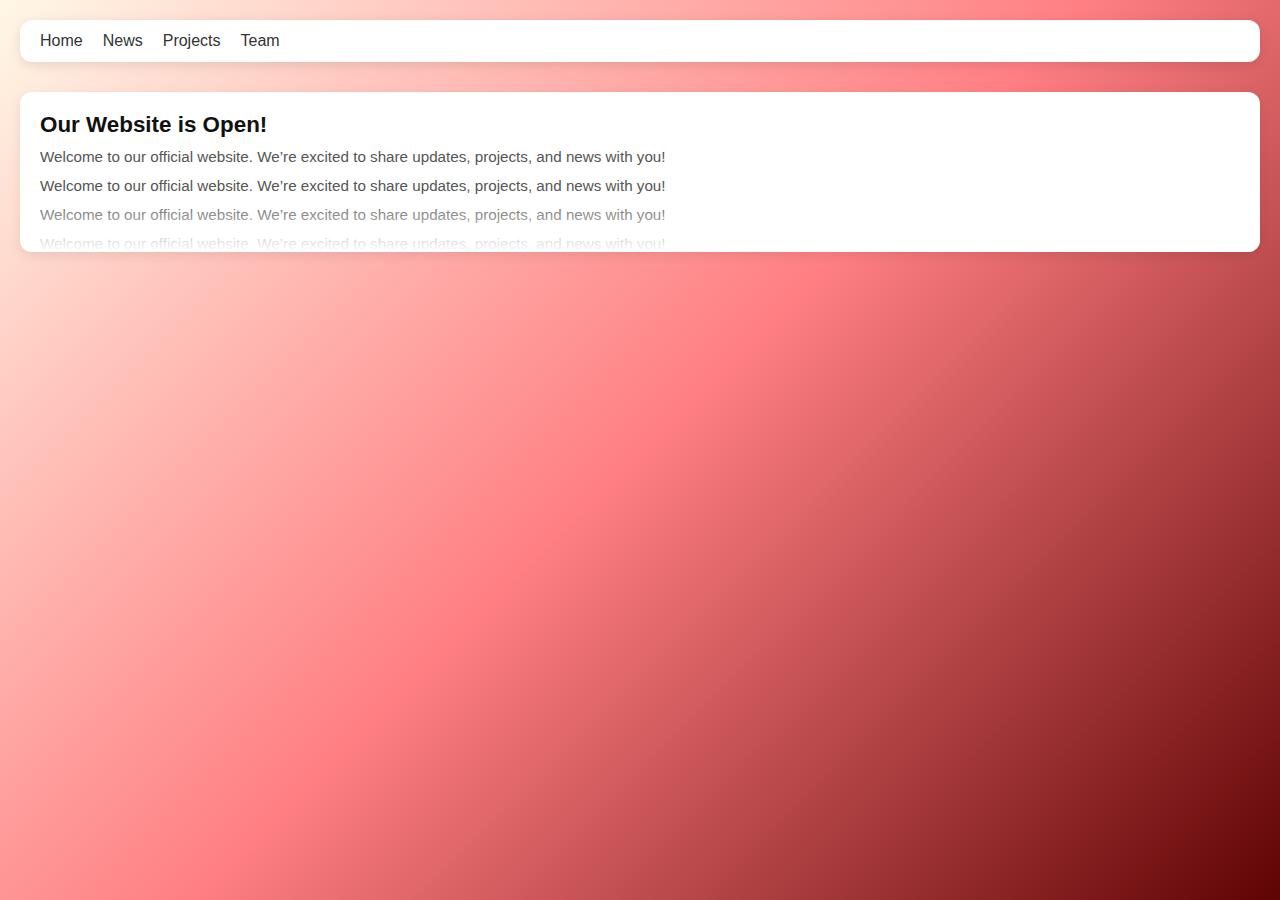
<file: data/pages/news.html>
<!DOCTYPE html>
<html lang="en">
  <head>
    <meta charset="UTF-8" />
    <meta name="viewport" content="width=device-width, initial-scale=1.0" />
    <link rel="stylesheet" href="../styles/YUMZCV.css" />
    <title>YumYum — NEWS</title>
  </head>
  <body>
    <nav id="navbar" class="navbar"></nav>

    <div id="news" class="content-container"></div>

    <script src="../../js/main.js"></script>
    <script>
      fetch("../json/news.json")
        .then((r) => r.json())
        .then((json) => {
          loadSection(json, "news", navigator.language.slice(0, 2));
        });

      loadNavbar("../home/langs.json", ".", "navbar");
    </script>
  </body>
</html>
</file>
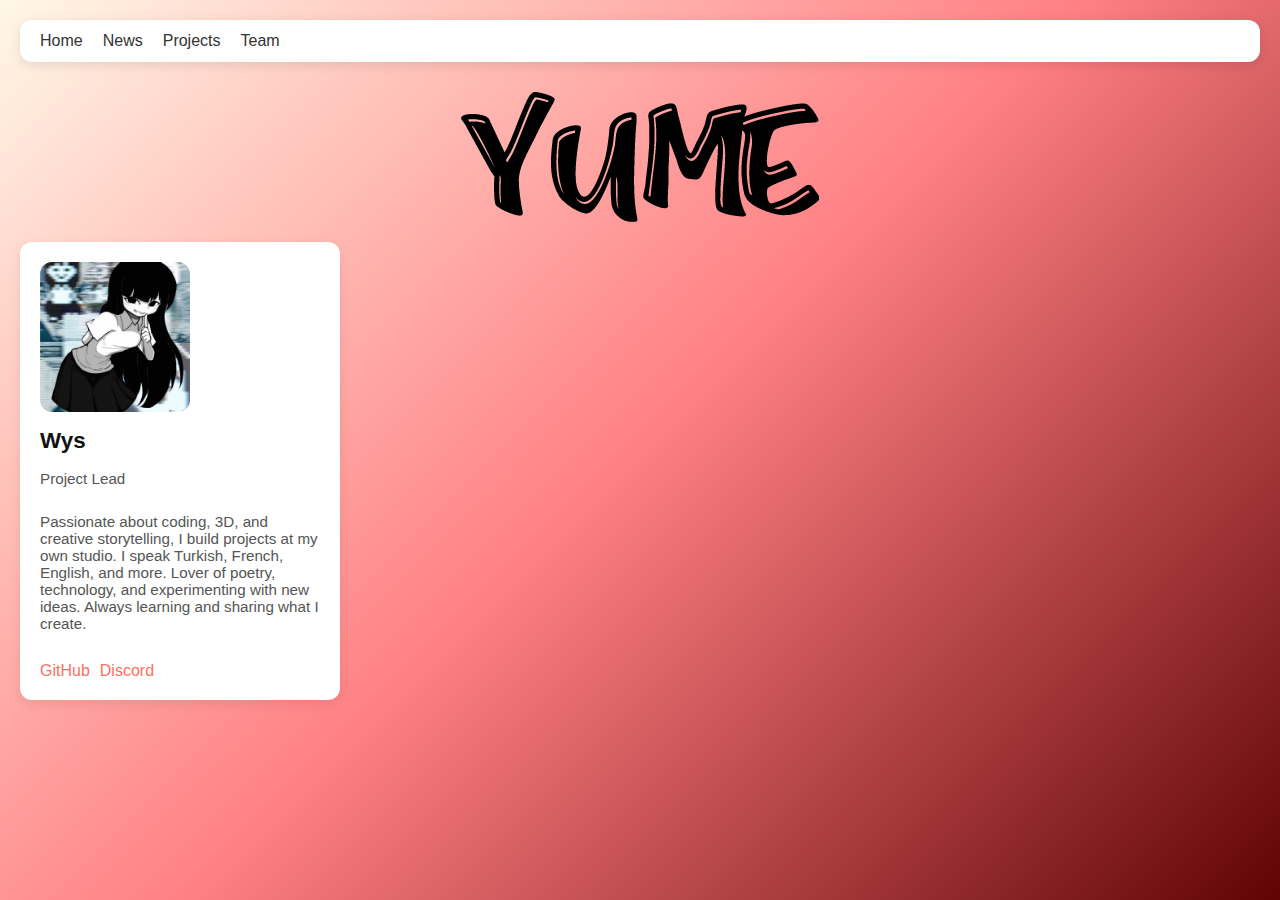
<file: data/pages/team.html>
<!DOCTYPE html>
<html lang="en">
  <head>
    <meta charset="UTF-8" />
    <meta name="viewport" content="width=device-width, initial-scale=1.0" />
    <link rel="stylesheet" href="../styles/YUMZCV.css" />
    <title>YumYum — TEAM</title>
  </head>
  <style>
    .YUME-image {
      display: flex;
      justify-content: center;
      align-items: center;
    }

    .YUME-image img {
      max-width: 80%;
      max-height: 400px;
      height: auto;
      width: auto;
      object-fit: contain;
    }
  </style>
  <body>
    <nav id="navbar" class="navbar"></nav>

    <div class="YUME-image">
      <img src="/data/img/YUME_text.png" alt="YUME" />
    </div>

    <div id="team" class="content-container"></div>

    <script src="../../js/main.js"></script>
    <script>
      fetch("../json/team.json")
        .then((r) => r.json())
        .then((json) => {
          loadSection(json, "team", navigator.language.slice(0, 2), false, "");
        });

      loadNavbar("../home/langs.json", ".", "navbar");
    </script>
  </body>
</html>
</file>
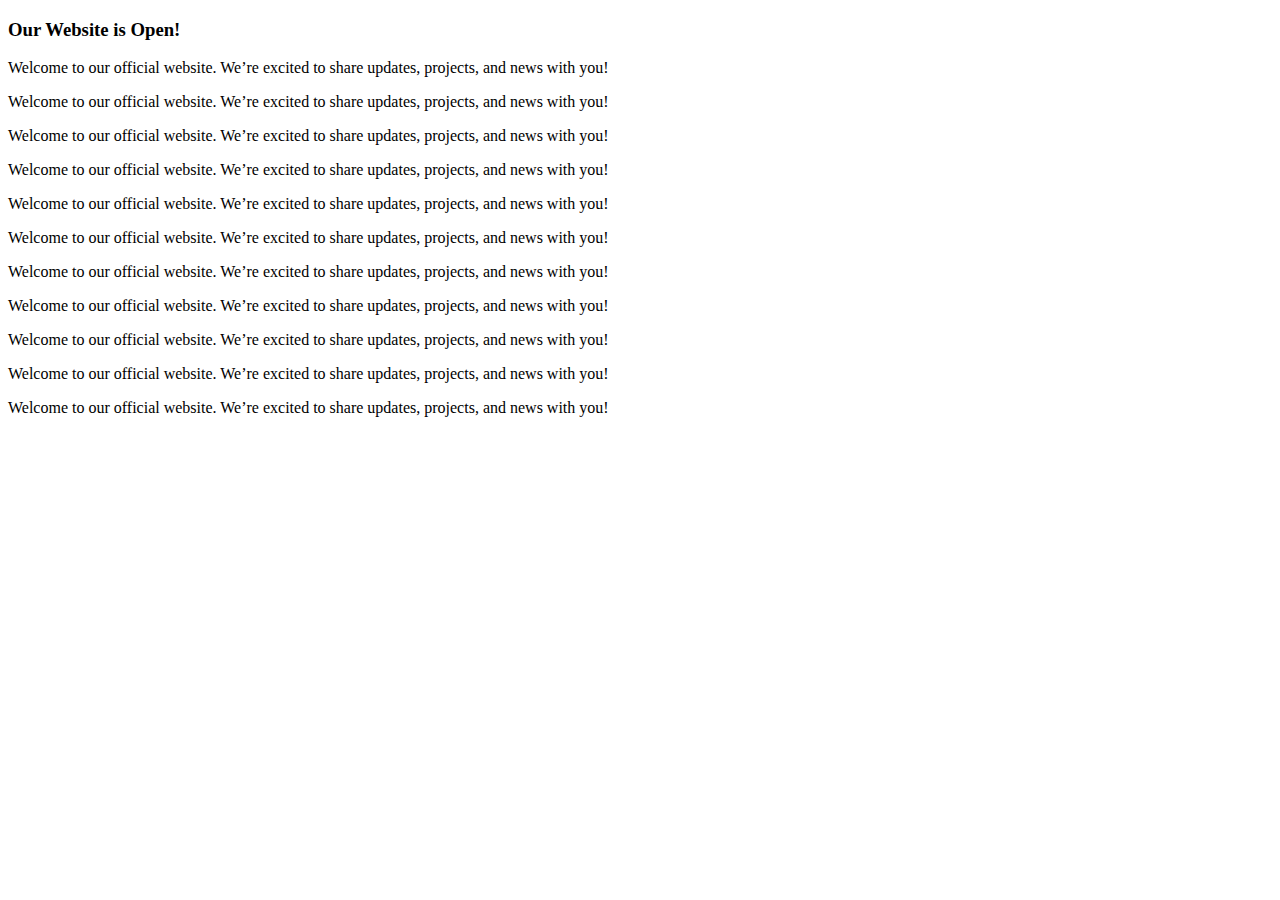
<file: data/pages/news/opening_en.html>
<!DOCTYPE html>
<html lang="en">
<head>
  <meta charset="UTF-8">
  <meta name="viewport" content="width=device-width, initial-scale=1.0">
  <title>caca</title>
</head>
<body>
  <h3>Our Website is Open!</h3>
<p>Welcome to our official website. We’re excited to share updates, projects, and news with you!</p>
<p>Welcome to our official website. We’re excited to share updates, projects, and news with you!</p>
<p>Welcome to our official website. We’re excited to share updates, projects, and news with you!</p>
<p>Welcome to our official website. We’re excited to share updates, projects, and news with you!</p>
<p>Welcome to our official website. We’re excited to share updates, projects, and news with you!</p>
<p>Welcome to our official website. We’re excited to share updates, projects, and news with you!</p>
<p>Welcome to our official website. We’re excited to share updates, projects, and news with you!</p>
<p>Welcome to our official website. We’re excited to share updates, projects, and news with you!</p>
<p>Welcome to our official website. We’re excited to share updates, projects, and news with you!</p>
<p>Welcome to our official website. We’re excited to share updates, projects, and news with you!</p>
<p>Welcome to our official website. We’re excited to share updates, projects, and news with you!</p>

</body>
</html>
</file>
<file: data/styles/YUMZCV.css>
* {
  margin: 0;
  padding: 0;
  box-sizing: border-box;
  font-family: "Segoe UI", Roboto, sans-serif;
}

h2 {
  margin-bottom: 12px;
  font-size: 1.8rem;
  color: #111;
}
.section {
  margin-bottom: 40px;
}
.cards {
  display: grid;
  grid-template-columns: repeat(auto-fit, minmax(280px, 1fr));
  gap: 20px;
}
.card {
  background: #fff;
  border-radius: 12px;
  box-shadow: 0 4px 12px rgba(0, 0, 0, 0.08);
  padding: 20px;
  transition: transform 0.3s cubic-bezier(0.4, 0, 0.2, 1),
              box-shadow 0.3s cubic-bezier(0.4, 0, 0.2, 1);
  cursor: pointer;
}

.card h3 {
  margin-bottom: 8px;
  font-size: 1.2rem;
}
.card p {
  font-size: 0.95rem;
  color: #555;
}
.section-title {
  font-size: 2rem;
  margin-bottom: 16px;
  border-left: 4px solid #ff6f61;
  padding-left: 12px;
}
.channels {
  display: flex;
  gap: 15px;
  flex-wrap: wrap;
}
.channel {
  background: #fff;
  padding: 10px 16px;
  border-radius: 8px;
  box-shadow: 0 3px 10px rgba(0, 0, 0, 0.07);
  transition: transform 0.2s, box-shadow 0.2s;
  cursor: pointer;
}
.channel:hover {
  transform: translateY(-4px);
  box-shadow: 0 6px 15px rgba(0, 0, 0, 0.12);
}

.navbar {
  display: flex;
  gap: 20px;
  background: white;
  padding: 12px 20px;
  border-radius: 12px;
  box-shadow: 0 3px 12px rgba(0, 0, 0, 0.1);
  margin-bottom: 30px;
  position: sticky;
  top: 0;
  z-index: 1000;
}
.navbar a {
  text-decoration: none;
  font-weight: 500;
  color: #333;
}
.navbar a:hover {
  color: #ff6f61;
}

.section-footer {
  margin-top: 15px;
  text-align: right;
}
.see-all {
  color: #ff6f61;
  text-decoration: none;
  font-weight: bold;
}
.see-all:hover {
  text-decoration: underline;
}

.news-scroll {
  display: flex;
  gap: 20px;
  overflow-x: auto;
  padding: 10px 0;
  scroll-snap-type: x mandatory;
  -webkit-overflow-scrolling: touch; /* smooth scroll on iOS */
}

.news-scroll::-webkit-scrollbar {
  height: 8px;
}
.news-scroll::-webkit-scrollbar-track {
  background: transparent;
}
.news-scroll::-webkit-scrollbar-thumb {
  background: #ccc;
  border-radius: 4px;
}
.news-scroll::-webkit-scrollbar-thumb:hover {
  background: #aaa;
}

.news-scroll .card {
  flex: 0 0 300px;
  scroll-snap-align: start;
}

.news-container {
  display: grid;
  grid-template-columns: repeat(auto-fit, minmax(320px, 1fr));
  gap: 24px;
  margin-top: 20px;
}

.news-container .card {
  display: flex;
  flex-direction: column;
  background: #fff;
  border-radius: 12px;
  box-shadow: 0 4px 12px rgba(0, 0, 0, 0.08);
  padding: 20px;
  transition: transform 0.2s, box-shadow 0.2s;
}

.news-container .card:hover {
  transform: translateY(-6px);
  box-shadow: 0 8px 20px rgba(0, 0, 0, 0.15);
}

.news-container .card h3 {
  font-size: 1.4rem;
  margin-bottom: 10px;
  color: #111;
}

.news-container .card p {
  flex-grow: 1;
  font-size: 0.95rem;
  color: #555;
  margin-bottom: 12px;
}

.news-container .card-footer {
  text-align: right;
}

.news-container .card-footer a {
  color: #ff6f61;
  font-weight: bold;
  text-decoration: none;
}

.news-container .card-footer a:hover {
  text-decoration: underline;
}

body {
  background:
    linear-gradient(135deg, #fff8e7 0%, #ff7f83 50%, #600303 100%);
  background-attachment: fixed;
  min-height: 100vh;
  padding: 20px;
}

.content-container {
  display: grid;
  grid-template-columns: repeat(auto-fit, minmax(320px, 1fr));
  gap: 24px;
  margin-top: 20px;
}

.content-container .card {
  display: flex;
  flex-direction: column;
  background: #fff;
  border-radius: 12px;
  box-shadow: 0 4px 12px rgba(0, 0, 0, 0.08);
  padding: 20px;
  transition: transform 0.2s, box-shadow 0.2s;
  cursor: pointer;
}

.content-container .card:hover {
  transform: translateY(-6px);
  box-shadow: 0 8px 20px rgba(0, 0, 0, 0.15);
}

.content-container .card h3 {
  font-size: 1.4rem;
  margin-bottom: 10px;
  color: #111;
}

.content-container .card p {
  flex-grow: 1;
  font-size: 0.95rem;
  color: #555;
  margin-bottom: 12px;
}

.content-container .card-footer {
  text-align: right;
}

.content-container .card-footer a {
  color: inherit;
  font-weight: bold;
  text-decoration: none;
}
.content-container .card-footer a:hover {
  text-decoration: underline;
}

.preview-card {
  position: relative;
  max-height: 160px;
  overflow: hidden;
  transition: max-height 0.35s ease, box-shadow 0.25s ease;
  cursor: pointer;
  background: #fff;
}
.preview-card::before {
  content: "";
  position: absolute;
  left: 0;
  right: 0;
  bottom: 0;
  height: 56px;
  pointer-events: none;
  background: linear-gradient(
    to top,
    rgba(255, 255, 255, 1),
    rgba(255, 255, 255, 0)
  );
}
.preview-card img {
  max-width: 100%;
  height: auto;
  display: block;
}

.team-member-card {
  display: flex;
  flex-direction: column;
  background: #fff;
  border-radius: 12px;
  box-shadow: 0 4px 12px rgba(0, 0, 0, 0.08);
  padding: 20px;
  transition: transform 0.3s cubic-bezier(0.4, 0, 0.2, 1),
              box-shadow 0.3s cubic-bezier(0.4, 0, 0.2, 1);
  cursor: pointer;
  max-width: 320px;
}

.team-member-card:hover {
  transform: translateY(-6px);
  box-shadow: 0 12px 24px rgba(0, 0, 0, 0.2);
}

.team-member-photo {
  width: 150px;      /* fixed width */
  height: 150px;     /* fixed height → square */
  object-fit: cover; /* crop to fill the square without stretching */
  border-radius: 12px;
  margin-bottom: 16px;
}

@media (max-width: 500px) {
  .team-member-photo {
    width: 100%;
    height: auto;
  }
}


.team-member-info {
  display: flex;
  flex-direction: column;
  gap: 6px;
}

.team-member-name {
  font-size: 1.4rem;
  font-weight: 600;
  color: #111;
  margin: 0;
}

.team-member-role {
  font-size: 1rem;
  font-weight: 500;
  color: #ff6f61;
  margin: 0;
}

.team-member-bio {
  font-size: 0.95rem;
  color: #555;
  margin-top: 8px;
  flex-grow: 1;
}

.team-member-links {
  display: flex;
  gap: 10px;
  margin-top: 12px;
  flex-wrap: wrap;
}

.team-member-links a {
  text-decoration: none;
  font-weight: 500;
  color: #ff6f61;
  transition: color 0.2s ease;
}

.team-member-links a:hover {
  color: #ff3b2e;
  text-decoration: underline;
}

.team-members-container {
  display: grid;
  grid-template-columns: repeat(auto-fit, minmax(280px, 1fr));
  gap: 20px;
  margin-top: 20px;
}
</file>
